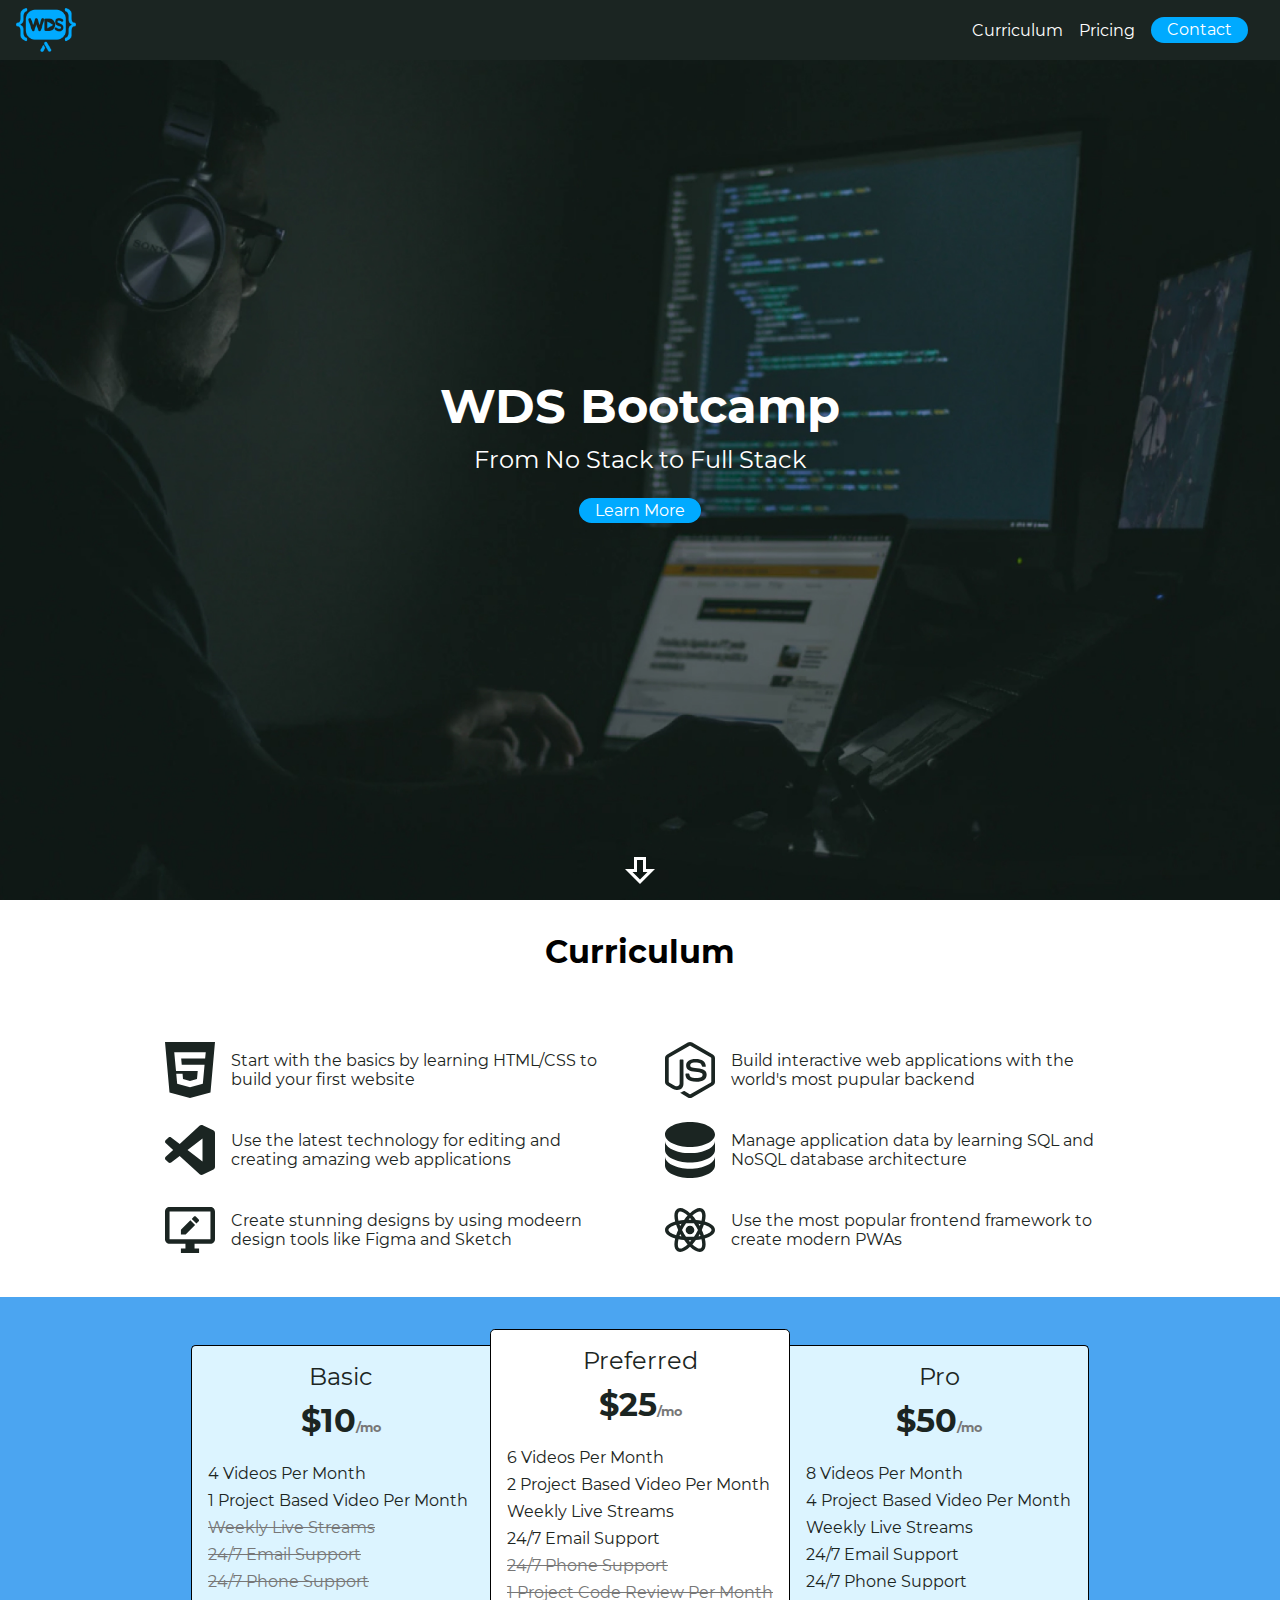
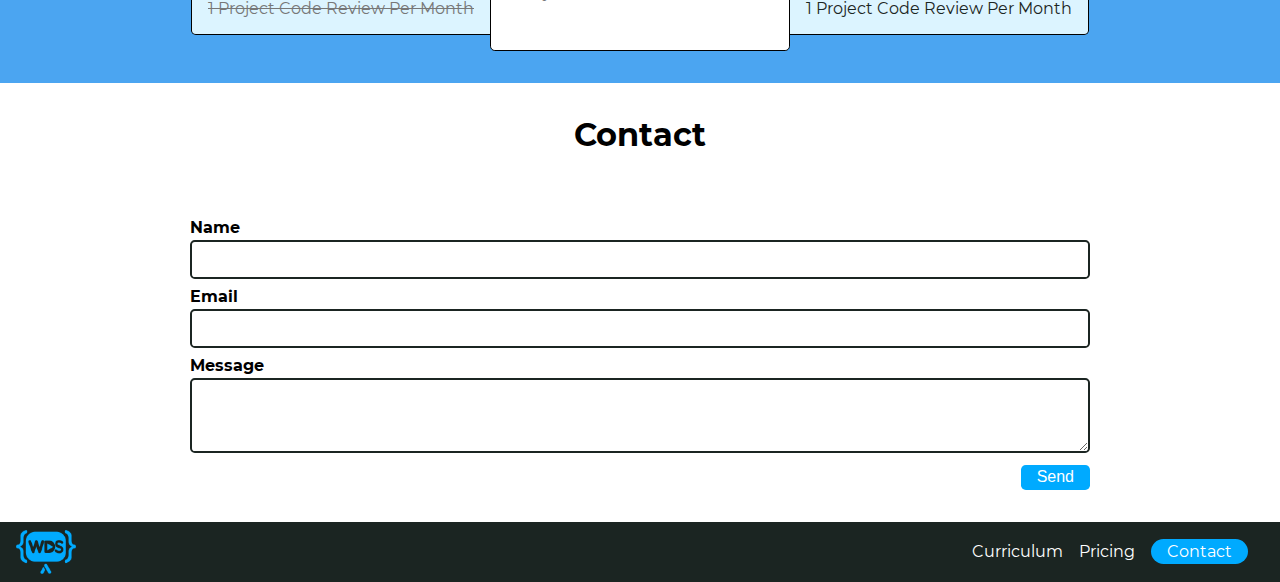
<file: index.html>
<!DOCTYPE html>
<html lang="en">
  <head>
    <meta charset="UTF-8" />
    <meta name="viewport" content="width=device-width, initial-scale=1.0" />
    <title>WDS Bootcamp</title>
    <link rel="stylesheet" href="styles.css" />
  </head>
  <body>
    <header class="full-screen-header">
      <nav class="nav nav-top">
        <img class="logo" src="img/wds_logo.png" alt="Company Logo" />
        <ul class="nav-list">
          <li><a class="nav-link" href="#">Curriculum</a></li>
          <li><a class="nav-link" href="#">Pricing</a></li>
          <li><a class="nav-link btn" href="#">Contact</a></li>
        </ul>
      </nav>
      <h1 class="title">WDS Bootcamp</h1>
      <span class="sub-title">From No Stack to Full Stack</span>
      <a class="btn btn-grow" href="#">Learn More</a>
      <img class="scroll-down-icon" src="img/arrow_down.svg" alt="arrow" />
    </header>
    <main class="main">
      <section class="section">
        <h2 class="section-title">Curriculum</h2>
        <div class="curriculum-grid">
          <div class="curriculum-grid-item">
            <img src="img/html_icon.svg" alt="HTML Icon" />
            <p>
              Start with the basics by learning HTML/CSS to build your first
              website
            </p>
          </div>
          <div class="curriculum-grid-item">
            <img src="img/node_js_icon.svg" alt="NodeJs Icon" />
            <p>
              Build interactive web applications with the world's most pupular
              backend
            </p>
          </div>
          <div class="curriculum-grid-item">
            <img src="img/vscode_icon.svg" alt="VsCode Icon" />
            <p>
              Use the latest technology for editing and creating amazing web
              applications
            </p>
          </div>
          <div class="curriculum-grid-item">
            <img src="img/database_icon.svg" alt="Database Icon" />
            <p>
              Manage application data by learning SQL and NoSQL database
              architecture
            </p>
          </div>
          <div class="curriculum-grid-item">
            <img src="img/edit_page_icon.svg" alt="Edit page icon" />
            <p>
              Create stunning designs by using modeern design tools like Figma
              and Sketch
            </p>
          </div>
          <div class="curriculum-grid-item">
            <img src="img/react_icon.svg" alt="React Icon" />
            <p>Use the most popular frontend framework to create modern PWAs</p>
          </div>
        </div>
      </section>
      <section class="section section-accent">
        <div class="pricing-cards-container">
          <div class="pricing-card">
            <div class="price-header">
              <div class="plan-name">Basic</div>
              <div class="plan-price">$10</div>
            </div>
            <div class="plan-features">
              <div class="feature">4 Videos Per Month</div>
              <div class="feature">1 Project Based Video Per Month</div>
              <div class="feature inactive">Weekly Live Streams</div>
              <div class="feature inactive">24/7 Email Support</div>
              <div class="feature inactive">24/7 Phone Support</div>
              <div class="feature inactive">
                1 Project Code Review Per Month
              </div>
            </div>
          </div>
          <div class="pricing-card accent">
            <div class="price-header">
              <div class="plan-name">Preferred</div>
              <div class="plan-price">$25</div>
            </div>
            <div class="plan-features">
              <div class="feature">6 Videos Per Month</div>
              <div class="feature">2 Project Based Video Per Month</div>
              <div class="feature">Weekly Live Streams</div>
              <div class="feature">24/7 Email Support</div>
              <div class="feature inactive">24/7 Phone Support</div>
              <div class="feature inactive">
                1 Project Code Review Per Month
              </div>
            </div>
          </div>
          <div class="pricing-card">
            <div class="price-header">
              <div class="plan-name">Pro</div>
              <div class="plan-price">$50</div>
            </div>
            <div class="plan-features">
              <div class="feature">8 Videos Per Month</div>
              <div class="feature">4 Project Based Video Per Month</div>
              <div class="feature">Weekly Live Streams</div>
              <div class="feature">24/7 Email Support</div>
              <div class="feature">24/7 Phone Support</div>
              <div class="feature">1 Project Code Review Per Month</div>
            </div>
          </div>
        </div>
      </section>
      <section class="section">
        <h2 class="section-title">Contact</h2>
        <form class="form">
          <label for="name">Name</label>
          <input type="text" name="name" id="name" />
          <label for="email">Email</label>
          <input type="email" name="email" id="email" />
          <label for="message">Message</label>
          <textarea name="message" id="message"></textarea>
          <div class="btn-container">
            <button class="btn" type="submit">Send</button>
          </div>
        </form>
      </section>
    </main>
    <footer>
      <nav class="nav">
        <img class="logo" src="img/wds_logo.png" alt="Company Logo" />
        <ul class="nav-list">
          <li><a class="nav-link" href="#">Curriculum</a></li>
          <li><a class="nav-link" href="#">Pricing</a></li>
          <li><a class="nav-link btn" href="#">Contact</a></li>
        </ul>
      </nav>
    </footer>
  </body>
</html>
</file>
<file: styles.css>
*,
*::before,
*::after {
  box-sizing: border-box;
}

/* Fonts */

@font-face {
  font-family: Montserrat;
  src: url(/fonts/Montserrat-Regular.woff) format("woff");
  font-weight: normal;
  font-style: normal;
}

@font-face {
  font-family: Montserrat;
  src: url(/fonts/Montserrat-Bold.woff) format("woff");
  font-weight: bold;
  font-style: normal;
}

body {
  margin: 0;
  font-family: Montserrat, sans-serif;
  color: #1b2522;

  --title-duration: 500ms;
  --sub-title-duration: 500ms;
  --nav-duration: 200ms;
  --btn-grow-duration: 200ms;
  --scroll-down-duration: 200ms;

  --sub-title-delay: calc(var(--title-duration) - 200ms);
  --nav-delay: calc(var(--sub-title-delay) + var(--sub-title-duration));
  --btn-grow-delay: var(--nav-delay);
  --scroll-down-delay: var(--nav-delay);
}

h1,
h2 {
  margin: 0;
}

img {
  max-width: 100%;
}

/* HEADER SECTION */
.full-screen-header {
  height: 100vh;
  background-image: url(img/header_image.jpg);
  background-size: cover;
  background-position-x: 40%;
  background-position-y: center;
  color: white;
  display: flex;
  flex-direction: column;
  justify-content: center;
  align-items: center;
  position: relative;
  /* 
  gap: 15px; -> I can use gap intead 
  of the margin-top for the sub-title
  */
}

/* NAVIGATION */

.nav {
  display: flex;
  justify-content: space-between;
  align-items: center;
  background-color: #1b2522;
  padding: 0.5em 1em;
}

.nav-top {
  position: fixed;
  top: 0;
  left: 0;
  right: 0;
  z-index: 1;
  animation: nav-enter var(--nav-duration) var(--nav-delay) backwards;
}

.logo {
  width: 60px;
}

.nav-list {
  list-style: none;
  margin: 0;
  padding: 0;
  display: flex;
  justify-content: space-between;
  align-items: center;
}

.nav-link {
  color: white;
  text-decoration: none;
  margin-right: 1em;
  transition: color 0.5s;
}

.nav-link:hover {
  color: #ccc;
}

.title {
  font-size: 3rem;
  transition: animation 2s;
  animation: title-enter var(--title-duration);
}

.sub-title {
  font-size: 1.5rem;
  margin-top: 0.4em;
  margin-bottom: 1em;
  animation: sub-title-enter var(--sub-title-duration) var(--sub-title-delay)
    backwards;
}

.btn {
  text-decoration: none;
  background-color: hsl(200, 100%, 50%);
  color: white;
  border-radius: 10em;
  padding: 0.2em 1em;
  border: none;
  cursor: pointer;
  font-size: inherit;
  transition: all 0.5s;
}

.btn:hover,
.btn:focus {
  background-color: hsl(200, 100%, 40%);
}

.btn-grow {
  animation: btn-grow-enter var(--btn-grow-duration) var(--btn-grow-delay)
    backwards;
}

.btn-grow:hover {
  transform: scale(1.1);
  box-shadow: 0 2px 5px 1px white;
}

.scroll-down-icon {
  position: absolute;
  bottom: 1em;
  width: 30px;
  animation: scroll-down-bounce
      calc(var(--scroll-down-duration) + var(--scroll-down-delay)) 1s alternate
      infinite linear,
    scroll-down-enter var(--scroll-down-duration) var(--scroll-down-delay)
      backwards;
}

/*SECTION CURRICULUM*/

.section {
  padding: 2em;
}

.section-title {
  text-align: center;
  margin-bottom: 2em;
  font-size: 2rem;
  color: black;
}

.curriculum-grid {
  display: grid;
  grid-template-columns: repeat(2, minmax(auto, 450px));
  justify-content: center;
  column-gap: 50px;
  row-gap: 10px;
}

.curriculum-grid-item img {
  width: 50px;
  margin-right: 1em; /* Using GAP in .curriculum-grid-item for flexbox*/
}

.curriculum-grid-item:hover img {
  animation: shake 100ms;
}

.curriculum-grid-item {
  display: flex;
  align-items: center;
}

/* PRICING SECTION */

.section-accent {
  background-color: rgb(75, 165, 241);
}

.pricing-cards-container {
  display: flex;
  justify-content: center;
}

.pricing-card {
  border: 1px solid black;
  border-radius: 0.3em;
  padding: 1em;
  background-color: #dcf4ff;
  margin: 1em 0;
  transition: transform 0.2s;
}

.pricing-card:hover {
  transform: scale(1.05);
}

.pricing-card.accent {
  background-color: white;
  margin: 0;
}

.pricing-card:first-child {
  border-top-right-radius: 0;
  border-bottom-right-radius: 0;
  border-right: none;
  transform-origin: right;
}

.pricing-card:last-child {
  border-top-left-radius: 0;
  border-bottom-left-radius: 0;
  border-left: none;
  transform-origin: left;
}

.price-header {
  margin-bottom: 1.5em;
  text-align: center;
}

.plan-name {
  font-size: 1.5rem;
  margin-bottom: 0.4em;
}

.plan-price {
  font-weight: bold;
  font-size: 2rem;
}

.plan-price::after {
  content: "/mo";
  font-size: 0.8rem;
  color: #777;
}

.plan-features .feature {
  margin-bottom: 0.5em;
}

.plan-features .feature:last-child {
  margin-bottom: 0;
}

.plan-features .inactive {
  text-decoration: line-through;
  color: #777;
}

/* FORM SECTION */

.form {
  max-width: 900px;
  margin: 0 auto;
}

.form label {
  color: black;
  font-weight: bold;
}

.form input,
.form textarea {
  width: 100%;
  margin: 0.2em 0 0.5em 0;
  outline: none;
  border: 2px solid #1b2522;
  border-radius: 0.3em;
  padding: 0.5em;
  font-size: 1rem;
  font-family: inherit;
  color: inherit;
  transition: border-color 0.5s;
}

.form input:focus,
.form textarea:focus {
  border-color: rgb(75, 165, 241);
}

.form textarea {
  resize: vertical;
  min-height: 75px;
  max-height: 200px;
}

.btn-container {
  text-align: end;
}

.form button {
  border-radius: 0.3em;
}

/* MEDIA QUERIS*/

/* PRICING SECTION */

@keyframes scroll-down-bounce {
  from {
    transform: translateY(0);
  }

  to {
    transform: translateY(-10px);
  }
}

@keyframes shake {
  25% {
    transform: rotate(10deg);
  }
  75% {
    transform: rotate(-10deg);
  }
}

@keyframes title-enter {
  from {
    transform: translateX(-100vw);
  }
  to {
    transform: translateX(0);
  }
}

@keyframes sub-title-enter {
  from {
    transform: translateX(100vw);
  }
  to {
    transform: translateX(0);
  }
}

@keyframes nav-enter {
  0% {
    transform: translateY(-100%);
  }
  100% {
    transform: translateY(0);
  }
}

@keyframes btn-grow-enter {
  from {
    transform: scale(0);
  }
}

@keyframes scroll-down-enter {
  from {
    transform: scale(0) rotate(180deg);
  }
}

@media (max-width: 700px) {
  .full-screen-header {
    background-position-x: 65%;
  }

  .curriculum-grid {
    grid-template-columns: minmax(auto, 450px);
    row-gap: 30px;
  }

  .pricing-cards-container {
    /*flex-direction: column;*/
    /*using flex-direction, is the same as flex-wrap and widt 100%*/
    flex-wrap: wrap;
  }

  .pricing-card,
  .pricing-card.accent {
    width: 100%;
    margin: 0;
    margin-bottom: 1em;
  }

  .pricing-card:last-child {
    margin-bottom: 0;
  }

  .pricing-card:first-child,
  .pricing-card:last-child {
    border-radius: 0.3em;
    border-left: 1px solid black;
    transform-origin: center;
  }

  .feature.inactive {
    display: none;
  }

  .feature {
    text-align: center;
  }
}
</file>
